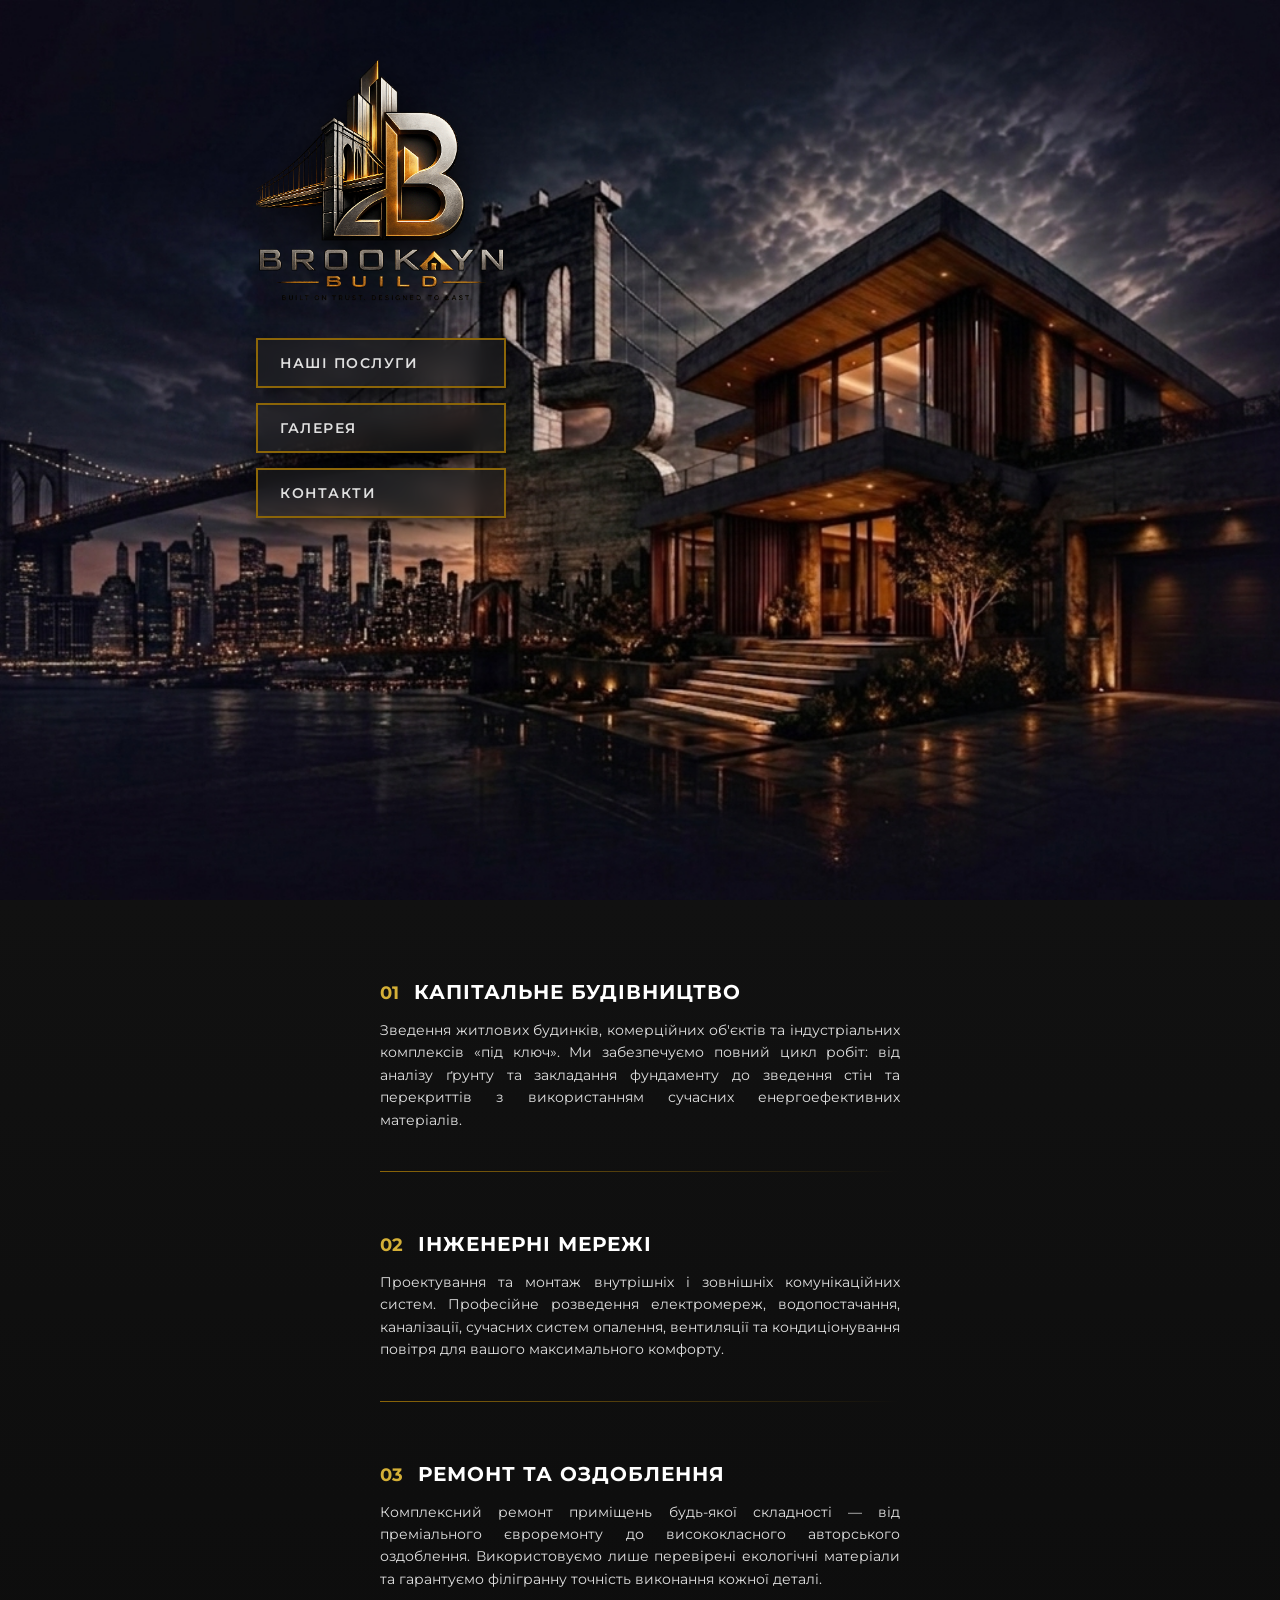
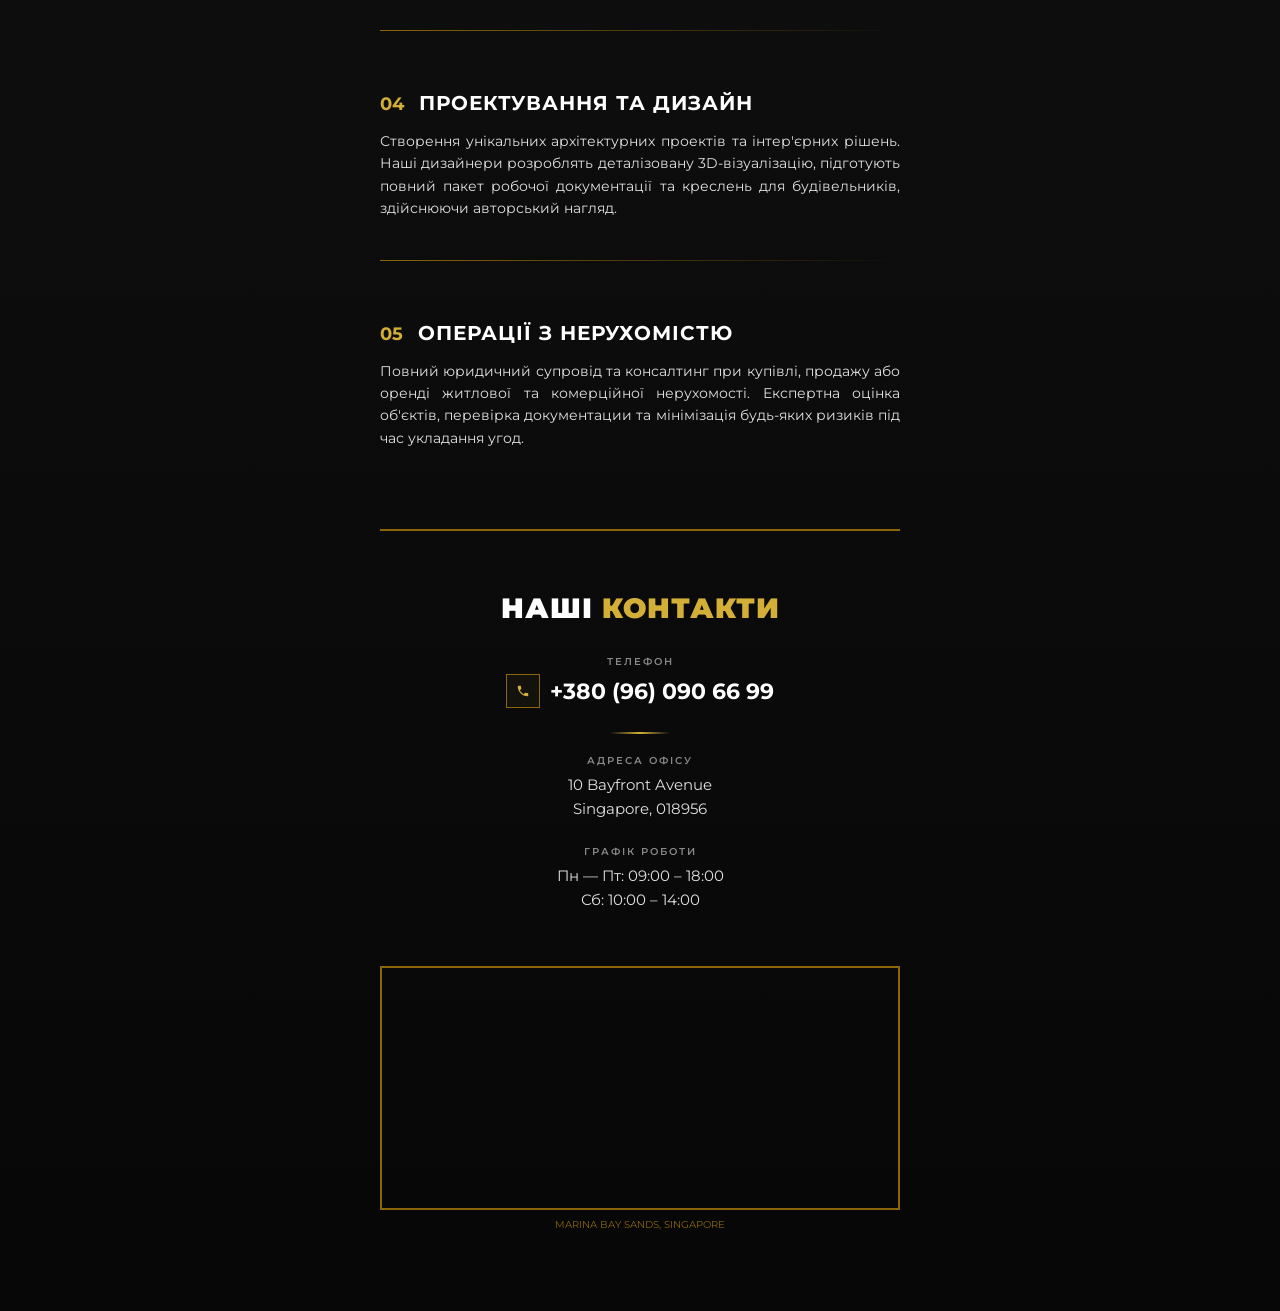
<file: index.html>
<!DOCTYPE html>
<html lang="uk">
<head>
    <meta charset="UTF-8">
    <meta name="viewport" content="width=device-width, initial-scale=1.0">
    <title>Brooklyn Build</title>
    <link rel="preconnect" href="https://fonts.googleapis.com">
    <link rel="preconnect" href="https://fonts.gstatic.com" crossorigin>
    <link href="https://fonts.googleapis.com/css2?family=Montserrat:wght=300;400;600;700;900&display=swap" rel="stylesheet">
    <link rel="stylesheet" href="style.css?v=2">
</head>
<body>

    <div id="home-page" class="main-hero-section">
        <main class="main-content">
            <div class="estate-image">
                <picture>
                    <source media="(max-width: 768px)" srcset="estateMobile.png">
                    <img src="estate.png" alt="BROOKLYN BUILD">
                </picture>
            </div>
        </main>

        <div class="content-wrapper">
            <header class="header">
                <div class="logo">
                    <img src="logo.png" alt="Логотип">
                </div>
                
                <nav class="nav-menu" id="mobile-nav-menu">
                    <div class="menu-mobile-logo">
                        <img src="logo.png" alt="Brooklyn Build">
                    </div>

                    <div class="nav-buttons-wrapper">
                        <div class="dropdown-wrapper">
                            <button class="nav-btn" id="services-btn">Наші послуги</button>
                            <div class="dropdown-menu hidden" id="services-dropdown">
                                <button class="sub-nav-btn" data-target="service-building">капітальне будівництво</button>
                                <button class="sub-nav-btn" data-target="service-networks">інженерні мережі</button>
                                <button class="sub-nav-btn" data-target="service-repair">ремонт та оздоблення</button>
                                <button class="sub-nav-btn" data-target="service-design">проектування та дизайн</button>
                                <button class="sub-nav-btn" data-target="service-estate">операції з нерухомістю</button>
                            </div>
                        </div>
                        <button class="nav-btn" id="to-gallery-btn">Галерея</button>
                        <a href="contacts.html" class="nav-btn" id="to-contacts-btn" style="text-decoration: none; display: inline-block; width: 100%;">Контакти</a>
                    </div>
                </nav>
            </header>
        </div>
    </div>

    <div id="services-page" class="services-scroll-container">
        
        <section id="service-building" class="service-card">
            <div class="service-header">
                <span class="service-num">01</span>
                <h2>Капітальне будівництво</h2>
            </div>
            <p class="service-desc">
                Зведення житлових будинків, комерційних об'єктів та індустріальних комплексів «під ключ». Ми забезпечуємо повний цикл робіт: від аналізу ґрунту та закладання фундаменту до зведення стін та перекриттів з використанням сучасних енергоефективних матеріалів.
            </p>
            <div class="service-divider"></div>
        </section>

        <section id="service-networks" class="service-card">
            <div class="service-header">
                <span class="service-num">02</span>
                <h2>Інженерні мережі</h2>
            </div>
            <p class="service-desc">
                Проектування та монтаж внутрішніх і зовнішніх комунікаційних систем. Професійне розведення електромереж, водопостачання, каналізації, сучасних систем опалення, вентиляції та кондиціонування повітря для вашого максимального комфорту.
            </p>
            <div class="service-divider"></div>
        </section>

        <section id="service-repair" class="service-card">
            <div class="service-header">
                <span class="service-num">03</span>
                <h2>Ремонт та оздоблення</h2>
            </div>
            <p class="service-desc">
                Комплексний ремонт приміщень будь-якої складності — від преміального євроремонту до висококласного авторського оздоблення. Використовуємо лише перевірені екологічні матеріали та гарантуємо філігранну точність виконання кожної деталі.
            </p>
            <div class="service-divider"></div>
        </section>

        <section id="service-design" class="service-card">
            <div class="service-header">
                <span class="service-num">04</span>
                <h2>Проектування та дизайн</h2>
            </div>
            <p class="service-desc">
                Створення унікальних архітектурних проектів та інтер'єрних рішень. Наші дизайнери розроблять деталізовану 3D-візуалізацію, підготують повний пакет робочої документації та креслень для будівельників, здійснюючи авторський нагляд.
            </p>
            <div class="service-divider"></div>
        </section>

        <section id="service-estate" class="service-card">
            <div class="service-header">
                <span class="service-num">05</span>
                <h2>Операції з нерухомістю</h2>
            </div>
            <p class="service-desc">
                Повний юридичний супровід та консалтинг при купівлі, продажу або оренді житлової та комерційної нерухомості. Експертна оцінка об'єктів, перевірка документации та мінімізація будь-яких ризиків під час укладання угод.
            </p>
        </section>

        <footer id="landing-contacts" class="footer-contacts-block">
            <div class="info-block">
                <h2 class="contacts-title">Наші <span>контакти</span></h2>

                <div class="contact-block">
                    <div class="contact-label">Телефон</div>
                    <a href="tel:+380960906699" class="phone-link">
                        <div class="phone-icon">
                            <svg viewBox="0 0 24 24" xmlns="http://www.w3.org/2000/svg">
                                <path d="M6.6 10.8c1.4 2.8 3.8 5.1 6.6 6.6l2.2-2.2c.3-.3.7-.4 1-.2 1.1.4 2.3.6 3.6.6.6 0 1 .4 1 1V20c0 .6-.4 1-1 1-9.4 0-17-7.6-17-17 0-.6.4-1 1-1h3.5c.6 0 1 .4 1 1 0 1.3.2 2.5.6 3.6.1.3 0 .7-.2 1L6.6 10.8z"/>
                            </svg>
                        </div>
                        +380 (96) 090 66 99
                    </a>
                </div>

                <div class="gold-divider"></div>

                <div class="contact-block">
                    <div class="contact-label">Адреса офісу</div>
                    <div class="address-text">
                        10 Bayfront Avenue<br>
                        Singapore, 018956
                    </div>
                </div>

                <div class="contact-block">
                    <div class="contact-label">Графік роботи</div>
                    <div class="address-text">
                        Пн — Пт: 09:00 – 18:00<br>
                        Сб: 10:00 – 14:00
                    </div>
                </div>
            </div>

            <div class="map-wrapper">
                <div class="map-frame">
                    <iframe
                        src="https://maps.google.com/maps?q=Marina+Bay+Sands,+10+Bayfront+Avenue,+Singapore+018956&t=m&z=16&output=embed&iwloc=near"
                        allowfullscreen=""
                        loading="lazy"
                        referrerpolicy="no-referrer-when-downgrade"
                        title="Marina Bay Sands, Singapore">
                    </iframe>
                </div>
                <p class="map-caption">Marina Bay Sands, Singapore</p>
            </div>
        </footer>
    </div>

    <button class="menu-toggle" id="menu-toggle-btn" aria-label="Відкрити меню">
        <div class="burger-icon">
            <span></span>
            <span></span>
            <span></span>
        </div>
    </button>

    <div class="phone-widget" id="phone-widget">
        <a href="tel:+380960906699" class="phone-number">+380 (96) 090 66 99</a>
        <button class="phone-btn" id="phone-btn" aria-label="Зателефонувати">
            <svg viewBox="0 0 24 24" width="24" height="24" fill="currentColor">
                <path d="M6.62 10.79a15.15 15.15 0 006.59 6.59l2.2-2.2a1 1 0 011.11-.27 11.72 11.72 0 003.74.6 1 1 0 011 1v3.5a1 1 0 01-1 1A16 16 0 013 4a1 1 0 011-1h3.5a1 1 0 011 1 11.72 11.72 0 00.6 3.74 1 1 0 01-.27 1.1l-2.21 2.22z"/>
            </svg>
        </button>
    </div>

    <div id="gallery-page" class="page-container gallery-container hidden">
        <header class="header-stub" style="display: flex; justify-content: space-between; align-items: center;">
            <div class="logo stub-logo">
                <img src="logo.png" alt="Логотип">
            </div>
            <button class="nav-btn back-btn" id="close-gallery-btn" style="margin-right: 40px;">Назад</button>
        </header>
        
        <div class="gallery-scroll-view">
            <div class="gallery-feed">
                <img src="img1.jpg" alt="Об'єкт 1">
                <img src="img2.jpg" alt="Об'єкт 2">
                <img src="img3.jpg" alt="Об'єкт 3">
            </div>
        </div>
    </div>

    <script src="script.js"></script>
</body>
</html>
</file>
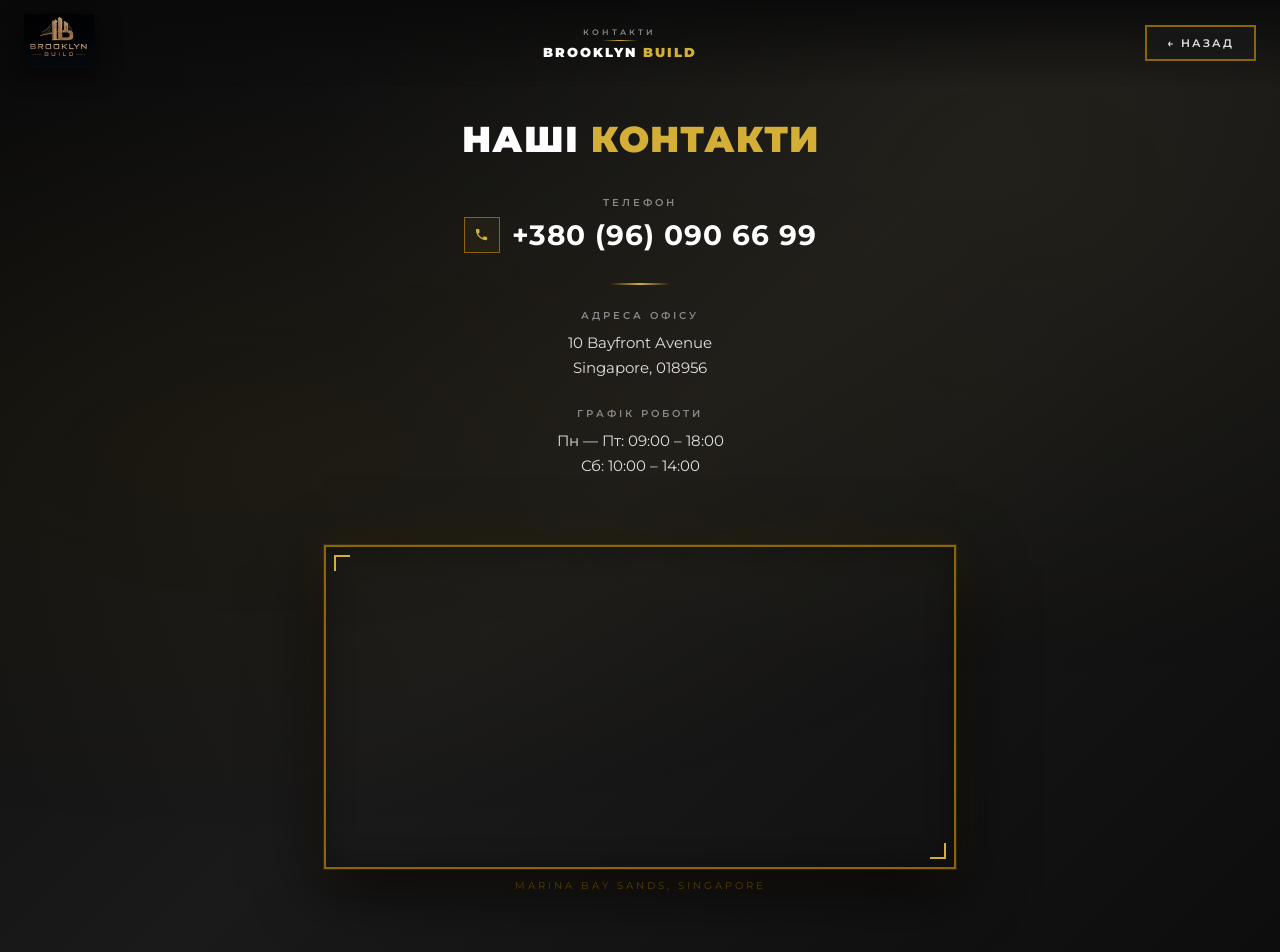
<file: contacts.html>
<!DOCTYPE html>
<html lang="uk">
<head>
    <meta charset="UTF-8">
    <meta name="viewport" content="width=device-width, initial-scale=1.0">
    <title>Brooklyn Build — Контакти</title>
    <link rel="preconnect" href="https://fonts.googleapis.com">
    <link rel="preconnect" href="https://fonts.gstatic.com" crossorigin>
    <link href="https://fonts.googleapis.com/css2?family=Montserrat:wght@300;400;600;700;900&display=swap" rel="stylesheet">
    <style>
        * { margin: 0; padding: 0; box-sizing: border-box; }

        :root {
            --gold: #D4AF37;
            --gold-dark: #8B6508;
            --text-light: #e0e0e0;
            --text-dim: #888;
        }

        body {
            background: linear-gradient(135deg, #0a0a0a 0%, #1a1a1a 50%, #0d0d0d 100%);
            color: #ffffff;
            font-family: 'Montserrat', sans-serif;
            min-height: 100vh;
            overflow-x: hidden;
        }

        body::before {
            content: '';
            position: fixed;
            inset: 0;
            background-image:
                radial-gradient(ellipse at 20% 50%, rgba(139,101,8,0.08) 0%, transparent 60%),
                radial-gradient(ellipse at 80% 20%, rgba(212,175,55,0.05) 0%, transparent 50%);
            pointer-events: none;
            z-index: 0;
        }

        /* ---- HEADER ---- */
        .header {
            position: fixed;
            top: 0; left: 0;
            width: 100%;
            padding: 14px 24px;
            display: flex;
            align-items: center;
            justify-content: space-between;
            z-index: 100;
            background: linear-gradient(to bottom, rgba(10,10,10,0.96) 0%, transparent 100%);
            backdrop-filter: blur(6px);
        }

        .logo {
            flex-shrink: 0;
        }

        .logo img {
            max-width: 70px;
            height: auto;
            filter: drop-shadow(0px 4px 12px rgba(0,0,0,0.8));
        }

        /* Centre badge */
        .header-badge {
            display: flex;
            flex-direction: column;
            align-items: center;
            gap: 3px;
            flex: 1;
            pointer-events: none;
            min-width: 0;
        }

        .header-badge .badge-label {
            font-size: 8px;
            font-weight: 600;
            letter-spacing: 3px;
            text-transform: uppercase;
            color: var(--text-dim);
            white-space: nowrap;
        }

        .header-badge .badge-title {
            font-size: 13px;
            font-weight: 900;
            text-transform: uppercase;
            letter-spacing: 2px;
            color: #fff;
            white-space: nowrap;
        }

        .header-badge .badge-title span {
            color: var(--gold);
        }

        .header-badge .badge-line {
            width: 36px;
            height: 1px;
            background: linear-gradient(to right, transparent, var(--gold), transparent);
        }

        .back-btn {
            flex-shrink: 0;
            background: rgba(30,30,30,0.6);
            color: var(--text-light);
            border: 2px solid var(--gold-dark);
            padding: 9px 20px;
            cursor: pointer;
            font-family: 'Montserrat', sans-serif;
            font-size: 11px;
            font-weight: 600;
            text-transform: uppercase;
            letter-spacing: 2px;
            backdrop-filter: blur(8px);
            transition: all 0.3s ease;
            text-decoration: none;
            display: inline-block;
            white-space: nowrap;
        }

        .back-btn:hover {
            background: rgba(212,175,55,0.2);
            color: var(--gold);
            border-color: var(--gold);
            box-shadow: 0 0 20px rgba(212,175,55,0.3);
        }

        /* ---- PAGE ---- */
        .page-wrapper {
            position: relative;
            z-index: 1;
            padding-top: 120px;
            padding-bottom: 60px;
            display: flex;
            flex-direction: column;
            align-items: center;
        }

        /* INFO */
        .info-block {
            width: 100%;
            max-width: 520px;
            text-align: center;
            padding: 0 24px;
        }

        .contacts-title {
            font-size: clamp(24px, 3.5vw, 36px);
            font-weight: 900;
            text-transform: uppercase;
            line-height: 1.1;
            margin-bottom: 36px;
            letter-spacing: 1px;
            color: #fff;
        }

        .contacts-title span { color: var(--gold); }

        .contact-block {
            margin-bottom: 26px;
            animation: fadeUp 0.8s ease forwards;
            opacity: 0;
        }

        .contact-block:nth-child(2) { animation-delay: 0.05s; }
        .contact-block:nth-child(3) { animation-delay: 0.15s; }
        .contact-block:nth-child(4) { animation-delay: 0.25s; }

        @keyframes fadeUp {
            from { opacity: 0; transform: translateY(18px); }
            to   { opacity: 1; transform: translateY(0); }
        }

        .contact-label {
            font-size: 10px;
            font-weight: 600;
            letter-spacing: 3px;
            text-transform: uppercase;
            color: var(--text-dim);
            margin-bottom: 8px;
        }

        .phone-link {
            display: inline-flex;
            align-items: center;
            justify-content: center;
            gap: 12px;
            text-decoration: none;
            color: #ffffff;
            font-size: clamp(20px, 2.8vw, 28px);
            font-weight: 700;
            letter-spacing: 1px;
            transition: color 0.3s ease;
            position: relative;
            padding-bottom: 4px;
        }

        .phone-link::after {
            content: '';
            position: absolute;
            bottom: 0; left: 50%;
            transform: translateX(-50%);
            width: 0; height: 2px;
            background: var(--gold);
            transition: width 0.4s ease;
        }

        .phone-link:hover { color: var(--gold); }
        .phone-link:hover::after { width: 100%; }

        .phone-icon {
            width: 36px; height: 36px;
            border: 1px solid var(--gold-dark);
            display: flex;
            align-items: center;
            justify-content: center;
            flex-shrink: 0;
            transition: all 0.3s ease;
            background: rgba(212,175,55,0.05);
        }

        .phone-link:hover .phone-icon {
            border-color: var(--gold);
            background: rgba(212,175,55,0.15);
            box-shadow: 0 0 15px rgba(212,175,55,0.2);
        }

        .phone-icon svg { width: 15px; height: 15px; fill: var(--gold); }

        .address-text {
            font-size: 15px;
            font-weight: 400;
            color: var(--text-light);
            line-height: 1.7;
        }

        .address-text strong {
            color: #fff;
            display: block;
            font-weight: 600;
            font-size: 16px;
        }

        .gold-divider {
            width: 60px; height: 2px;
            background: linear-gradient(to right, transparent, var(--gold), transparent);
            margin: 24px auto;
        }

        /* ---- MAP ---- */
        .map-wrapper {
            width: 100%;
            max-width: 680px;
            margin: 40px 0 0;
            padding: 0 24px;
        }

        .map-frame {
            position: relative;
            border: 2px solid var(--gold-dark);
            box-shadow:
                0 0 0 1px rgba(212,175,55,0.12),
                0 20px 60px rgba(0,0,0,0.75),
                0 0 40px rgba(139,101,8,0.2);
            overflow: hidden;
            transition: border-color 0.3s ease, box-shadow 0.3s ease;
        }

        .map-frame:hover {
            border-color: var(--gold);
            box-shadow:
                0 0 0 1px rgba(212,175,55,0.3),
                0 24px 70px rgba(0,0,0,0.85),
                0 0 50px rgba(212,175,55,0.18);
        }

        .map-frame::before,
        .map-frame::after {
            content: '';
            position: absolute;
            width: 14px; height: 14px;
            border-color: var(--gold);
            border-style: solid;
            z-index: 3;
            pointer-events: none;
        }

        .map-frame::before { top: 8px; left: 8px; border-width: 2px 0 0 2px; }
        .map-frame::after  { bottom: 8px; right: 8px; border-width: 0 2px 2px 0; }

        .map-frame iframe {
            width: 100%;
            height: 320px;
            border: none;
            display: block;
            filter: grayscale(25%) contrast(1.05) brightness(0.9);
            transition: filter 0.4s ease;
        }

        .map-frame:hover iframe {
            filter: grayscale(0%) brightness(1);
        }

        .map-inset {
            position: absolute;
            inset: 0;
            pointer-events: none;
            box-shadow: inset 0 0 30px rgba(0,0,0,0.3);
            z-index: 2;
        }

        .map-caption {
            margin-top: 10px;
            text-align: center;
            font-size: 10px;
            letter-spacing: 3px;
            text-transform: uppercase;
            color: var(--gold-dark);
        }

        /* ---- MOBILE ---- */
        @media (max-width: 640px) {
            .header {
                padding: 12px 16px;
                display: flex;
                justify-content: space-between;
                align-items: center;
            }
            .header-badge { display: none; }
            .back-btn {
                justify-self: auto;
                padding: 8px 14px;
                font-size: 10px;
                letter-spacing: 1px;
            }
            .logo img { max-width: 64px; }
            .map-frame iframe { height: 240px; }
        }
    </style>
</head>
<body>

    <header class="header">
        <div class="logo">
            <img src="logo2.png" alt="Brooklyn Build">
        </div>

        <!-- Badge in the centre of header -->
        <div class="header-badge">
            <span class="badge-label">Контакти</span>
            <div class="badge-line"></div>
            <span class="badge-title">Brooklyn <span>Build</span></span>
        </div>

        <a href="index.html" class="back-btn">← Назад</a>
    </header>

    <div class="page-wrapper">

        <div class="info-block">
            <h1 class="contacts-title">Наші <span>контакти</span></h1>

            <div class="contact-block">
                <div class="contact-label">Телефон</div>
                <a href="tel:+380960906699" class="phone-link">
                    <div class="phone-icon">
                        <svg viewBox="0 0 24 24" xmlns="http://www.w3.org/2000/svg">
                            <path d="M6.6 10.8c1.4 2.8 3.8 5.1 6.6 6.6l2.2-2.2c.3-.3.7-.4 1-.2 1.1.4 2.3.6 3.6.6.6 0 1 .4 1 1V20c0 .6-.4 1-1 1-9.4 0-17-7.6-17-17 0-.6.4-1 1-1h3.5c.6 0 1 .4 1 1 0 1.3.2 2.5.6 3.6.1.3 0 .7-.2 1L6.6 10.8z"/>
                        </svg>
                    </div>
                    +380 (96) 090 66 99
                </a>
            </div>

            <div class="gold-divider"></div>

            <div class="contact-block">
                <div class="contact-label">Адреса офісу</div>
                <div class="address-text">
                    10 Bayfront Avenue<br>
                    Singapore, 018956
                </div>
            </div>

            <div class="contact-block">
                <div class="contact-label">Графік роботи</div>
                <div class="address-text">
                    Пн — Пт: 09:00 – 18:00<br>
                    Сб: 10:00 – 14:00
                </div>
            </div>
        </div>

        <!-- Map — plain embed, no API key needed, pin works -->
        <div class="map-wrapper">
            <div class="map-frame">
                <div class="map-inset"></div>
                <iframe
                    src="https://maps.google.com/maps?q=Marina+Bay+Sands,+10+Bayfront+Avenue,+Singapore+018956&t=m&z=16&output=embed&iwloc=near"
                    allowfullscreen=""
                    loading="lazy"
                    referrerpolicy="no-referrer-when-downgrade"
                    title="Marina Bay Sands, Singapore">
                </iframe>
            </div>
            <p class="map-caption">Marina Bay Sands, Singapore</p>
        </div>

    </div>

</body>
</html>
</file>
<file: style.css>
/* ==========================================================================
   1. БАЗОВЫЕ И ГЛОБАЛЬНЫЕ СТИЛИ (ДЛЯ ВСЕХ УСТРОЙСТВ)
   ========================================================================= */
* {
    margin: 0;
    padding: 0;
    box-sizing: border-box;
}

:root {
    --gold: #D4AF37;
    --gold-dark: #8B6508;
    --text-light: #e0e0e0;
    --text-dim: #888;
}

body {
    background: #0a0a0a;
    color: #ffffff;
    font-family: 'Montserrat', sans-serif;
    min-height: 100vh;
    overflow-x: hidden;
    overflow-y: auto;
}

.hidden {
    display: none !important;
}

/* ==========================================================================
   2. ГЛАВНЫЙ ЭКРАН (HERO SECTION)
   ========================================================================= */
.main-hero-section {
    width: 100%;
    height: 100vh;
    position: relative;
    z-index: 10;
}

.main-content {
    position: absolute;
    top: 0; 
    left: 0;
    width: 100%; 
    height: 100%;
    z-index: -1;
}

.estate-image, .estate-image picture, .estate-image img {
    display: block;
    width: 100%;
    height: 100%;
    object-fit: cover;
    object-position: center;
}

.content-wrapper {
    position: relative;
    width: 100%;
    height: 100vh;
    z-index: 10;
}

/* Шапка и логотип для десктопа */
.header {
    position: absolute;
    top: 6vh; 
    left: 20%; 
    display: flex;
    flex-direction: column; 
    gap: 30px; 
}

.logo img {
    max-width: 250px;
    height: auto;
    filter: drop-shadow(0px 15px 20px rgba(0, 0, 0, 0.8)); 
}

/* ==========================================================================
   3. НАВИГАЦИЯ И КНОПКИ (ДЕСКТОПНЫЙ ВАРИАНТ)
   ========================================================================= */
.nav-menu {
    display: flex;
    flex-direction: column; 
    gap: 15px; 
    width: 250px; 
}

.menu-mobile-logo { 
    display: none; 
}

.nav-buttons-wrapper {
    display: flex;
    flex-direction: column;
    gap: 15px;
    width: 100%;
}

.nav-btn {
    width: 100%;
    text-align: left; 
    background: rgba(30, 30, 30, 0.6); 
    color: #e0e0e0;
    border: 2px solid var(--gold-dark); 
    padding: 14px 22px; 
    cursor: pointer;
    font-family: 'Montserrat', sans-serif;
    font-size: 14px; 
    font-weight: 600; 
    text-transform: uppercase; 
    letter-spacing: 1.5px; 
    backdrop-filter: blur(8px);
    transition: all 0.3s ease;
    box-shadow: 0 10px 20px rgba(0, 0, 0, 0.6); 
}

.nav-btn:hover {
    background: rgba(212, 175, 55, 0.2);
    color: var(--gold);
    border-color: var(--gold);
}

.dropdown-wrapper { 
    position: relative; 
    width: 100%; 
}

.dropdown-menu {
    position: absolute; 
    bottom: -15px; 
    left: 100%;         
    margin-left: 15px; 
    width: max-content; 
    display: flex; 
    flex-direction: column; 
    gap: 8px;
    z-index: 50;        
}

.sub-nav-btn {
    background: rgba(15, 15, 15, 0.95);
    color: #cccccc;
    border: 1px solid var(--gold-dark);
    border-left: 4px solid var(--gold-dark); 
    padding: 12px 20px;
    cursor: pointer;
    font-family: 'Montserrat', sans-serif;
    font-size: 12px;
    text-transform: uppercase;
    letter-spacing: 1px;
    text-align: left;
    width: 100%;
}

/* ==========================================================================
   4. БЛОК УСЛУГ И КОНТАКТОВ
   ========================================================================= */
.services-scroll-container {
    width: 100%;
    background: linear-gradient(to bottom, #111111 0%, #070707 100%);
    position: relative;
    z-index: 1; 
    padding: 80px 24px;
    display: flex;
    flex-direction: column;
    align-items: center;
}

.service-card {
    width: 100%;
    max-width: 520px;
    margin-bottom: 60px;
    scroll-margin-top: 40px; 
}

.service-header { 
    display: flex; 
    align-items: baseline; 
    gap: 15px; 
    margin-bottom: 15px; 
}

.service-num { 
    font-size: 18px; 
    font-weight: 700; 
    color: var(--gold); 
}

.service-header h2 { 
    font-size: 20px; 
    font-weight: 700; 
    text-transform: uppercase; 
    letter-spacing: 1px; 
    color: #ffffff; 
}

.service-desc { 
    font-size: 14px; 
    line-height: 1.6; 
    color: var(--text-light); 
    text-align: justify; 
}

.service-divider { 
    width: 100%; 
    height: 1px; 
    background: linear-gradient(to right, var(--gold-dark), transparent); 
    margin-top: 40px; 
}

.footer-contacts-block {
    width: 100%;
    max-width: 520px;
    margin-top: 20px;
    padding-top: 60px;
    border-top: 2px solid var(--gold-dark);
    display: flex;
    flex-direction: column;
    align-items: center;
    scroll-margin-top: 40px;
}

.info-block { 
    width: 100%; 
    text-align: center; 
}

.contacts-title { 
    font-size: 28px; 
    font-weight: 900; 
    text-transform: uppercase; 
    margin-bottom: 30px; 
    letter-spacing: 1px;
}

.contacts-title span { 
    color: var(--gold); 
}

.contact-block { 
    margin-bottom: 24px; 
}

.contact-label { 
    font-size: 10px; 
    font-weight: 600; 
    letter-spacing: 2px; 
    text-transform: uppercase; 
    color: var(--text-dim); 
    margin-bottom: 6px; 
}

.phone-link { 
    display: inline-flex; 
    align-items: center; 
    gap: 10px; 
    text-decoration: none; 
    color: #ffffff; 
    font-size: 22px; 
    font-weight: 700; 
}

.phone-icon { 
    width: 34px; 
    height: 34px; 
    border: 1px solid var(--gold-dark); 
    display: flex; 
    align-items: center; 
    justify-content: center; 
    background: rgba(212,175,55,0.05); 
}

.phone-icon svg { 
    width: 14px; 
    height: 14px; 
    fill: var(--gold); 
}

.address-text { 
    font-size: 15px; 
    color: var(--text-light); 
    line-height: 1.6; 
}

.gold-divider { 
    width: 60px; 
    height: 2px; 
    background: linear-gradient(to right, transparent, var(--gold), transparent); 
    margin: 20px auto; 
}

.map-wrapper { 
    width: 100%; 
    margin-top: 30px; 
}

.map-frame { 
    position: relative; 
    border: 2px solid var(--gold-dark); 
    overflow: hidden; 
}

.map-frame iframe { 
    width: 100%; 
    height: 240px; 
    border: none; 
    display: block; 
    filter: grayscale(20%); 
}

.map-caption { 
    margin-top: 8px; 
    text-align: center; 
    font-size: 10px; 
    color: var(--gold-dark); 
    text-transform: uppercase; 
}

/* ==========================================================================
   5. СТРАНИЦА ГАЛЕРЕИ
   ========================================================================= */
.gallery-container {
    position: fixed;
    top: 0; 
    left: 0; 
    width: 100%; 
    height: 100vh;
    transform: translateY(100%);
    transition: transform 0.5s cubic-bezier(0.4, 0, 0.2, 1);
    background: #0a0a0a;
    z-index: 200000; 
}

.gallery-container.slide-up { 
    transform: translateY(0); 
}

.gallery-scroll-view { 
    width: 100%; 
    height: calc(100vh - 120px); 
    overflow-y: auto; 
    padding: 20px; 
}

.gallery-feed { 
    display: flex; 
    flex-direction: column; 
    align-items: center; 
    gap: 40px; 
}

.gallery-feed img { 
    max-width: calc(100% - 40px); 
    height: auto; 
    border: 1px solid rgba(212, 175, 55, 0.2); 
}

.header-stub {
    padding: 20px;
    background: #111;
}

.menu-toggle, .phone-widget { 
    display: none; 
}

/* ==========================================================================
   6. АДАПТИВНАЯ МОБИЛЬНАЯ ВЕРСИЯ (ЭКРАНЫ ДО 768px)
   ========================================================================= */
@media (max-width: 768px) {
    
    .header { 
        position: static; 
        padding: 40px 20px; 
        align-items: center; 
    }
    
    .logo img { 
        max-width: 200px; 
    }

    /* КНОПКА ГАМБУРГЕРА */
    .menu-toggle {
        display: flex !important;
        justify-content: center;
        align-items: center;
        position: fixed !important; 
        bottom: 30px !important; 
        left: 25px !important;
        width: 50px !important; 
        height: 50px !important;
        background: #8B6508 !important; 
        border: 2px solid #D4AF37 !important; 
        border-radius: 50% !important;
        cursor: pointer !important; 
        box-shadow: 0 5px 15px rgba(0,0,0,0.7) !important;
        z-index: 99999 !important; 
        transition: transform 0.3s ease !important;
    }

    .burger-icon { 
        width: 22px; 
        height: 16px; 
        display: flex; 
        flex-direction: column; 
        justify-content: space-between; 
    }
    
    .burger-icon span { 
        display: block; 
        width: 100%; 
        height: 2.5px; 
        background-color: #ffffff; 
        transition: all 0.3s ease; 
    }

    .menu-toggle.active { 
        transform: rotate(90deg) !important; 
    }
    .menu-toggle.active .burger-icon span:nth-child(1) { transform: translateY(7px) rotate(45deg); }
    .menu-toggle.active .burger-icon span:nth-child(2) { opacity: 0; }
    .menu-toggle.active .burger-icon span:nth-child(3) { transform: translateY(-6.5px) rotate(-45deg); }

    /* МОБИЛЬНАЯ ШТОРКА МЕНЮ */
    .nav-menu {
        position: fixed !important; 
        bottom: 0 !important; 
        left: -100% !important; 
        width: 85% !important; 
        max-width: 340px !important; 
        height: 100vh !important;
        background: #0a0a0a !important; 
        border-right: 2px solid #8B6508 !important; 
        padding: 30px 24px 100px 24px !important; /* Уменьшили верхний паддинг */
        display: flex !important; 
        flex-direction: column !important; 
        justify-content: flex-start !important; /* Четкий поток сверху вниз */
        align-items: center !important;
        overflow-y: auto !important; 
        transition: left 0.4s cubic-bezier(0.25, 1, 0.5, 1) !important;
        z-index: 99990 !important; 
    }

    .nav-menu.open { 
        left: 0 !important; 
    }

    /* МОБИЛЬНЫЙ ЛОГОТИП (ЗАКРЕПЛЕН НАВЕРХУ) */
    .menu-mobile-logo { 
        display: flex !important; 
        justify-content: center !important; 
        align-items: center !important;
        width: 100% !important; 
        max-height: 200px; 
        opacity: 1;
        visibility: visible;
        transition: opacity 0.3s ease, max-height 0.3s ease, visibility 0.3s ease, margin-bottom 0.3s ease !important;
        flex-shrink: 0 !important; 
        margin-bottom: 0 !important; 
        margin-top: 10px !important; 
    }
    
    .menu-mobile-logo img { 
        width: 100% !important;
        max-width: 220px !important; /* Оставляем сочный крупный размер */
        height: auto !important;
    }
    
    .menu-mobile-logo.fade-out {
        opacity: 0;
        visibility: hidden;
        max-height: 0 !important;
        margin-bottom: 0 !important;
        margin-top: 0 !important;
    }

    /* КОНТЕЙНЕР КНОПОК: ПРИНУДИТЕЛЬНО ПОДНЯТ К ЗЕЛЕНОЙ ЛИНИИ */
    .nav-buttons-wrapper { 
        display: flex !important; 
        flex-direction: column !important; 
        gap: 15px !important; 
        width: 100% !important; 
        margin-top: 40px !important; /* Жесткий контролируемый отступ прямо под логотипом */
        margin-bottom: 0 !important;
    }

    .nav-btn { 
        padding: 14px 20px !important; 
        font-size: 13px !important; 
        background: #111111 !important; 
    }

    /* МОБИЛЬНОЕ ПОДМЕНЮ */
    .dropdown-menu {
        position: relative !important; 
        left: 0 !important; 
        top: 0 !important;
        bottom: auto !important; 
        margin: 10px 0 0 0 !important; 
        width: 100% !important;
        background: #000000 !important;
        display: flex !important;
        flex-direction: column !important;
        gap: 6px !important;
    }

    .dropdown-menu.hidden {
        display: none !important;
    }
    
    .sub-nav-btn {
        font-size: 12px !important;
        padding: 12px 15px !important;
    }

    /* ВИДЖЕТ ТЕЛЕФОНА */
    .phone-widget { 
        display: flex !important; 
        align-items: center !important; 
        position: fixed !important; 
        bottom: 30px !important; 
        right: 25px !important; 
        z-index: 99999 !important; 
    }
    
    .phone-number {
        background: #1e1e1e !important; 
        border: 2px solid #8B6508 !important; 
        border-right: none !important;
        color: #ffffff !important; 
        text-decoration: none !important; 
        font-size: 14px !important; 
        font-weight: 600 !important;
        padding: 12px 0 !important; 
        border-radius: 25px 0 0 25px !important; 
        max-width: 0; 
        opacity: 0; 
        overflow: hidden; 
        white-space: nowrap; 
        transition: all 0.4s ease !important;
    }

    .phone-widget.active .phone-number { 
        max-width: 220px !important; 
        opacity: 1 !important; 
        padding: 12px 15px 12px 20px !important; 
    }
    
    .phone-btn { 
        width: 50px !important; 
        height: 50px !important; 
        background: #8B6508 !important; 
        border: 2px solid #D4AF37 !important; 
        border-radius: 50% !important; 
        color: #ffffff !important; 
        display: flex !important; 
        justify-content: center !important; 
        align-items: center !important; 
    }
    
    .phone-widget.active .phone-btn { 
        transform: rotate(135deg) !important; 
    }
}
</file>
